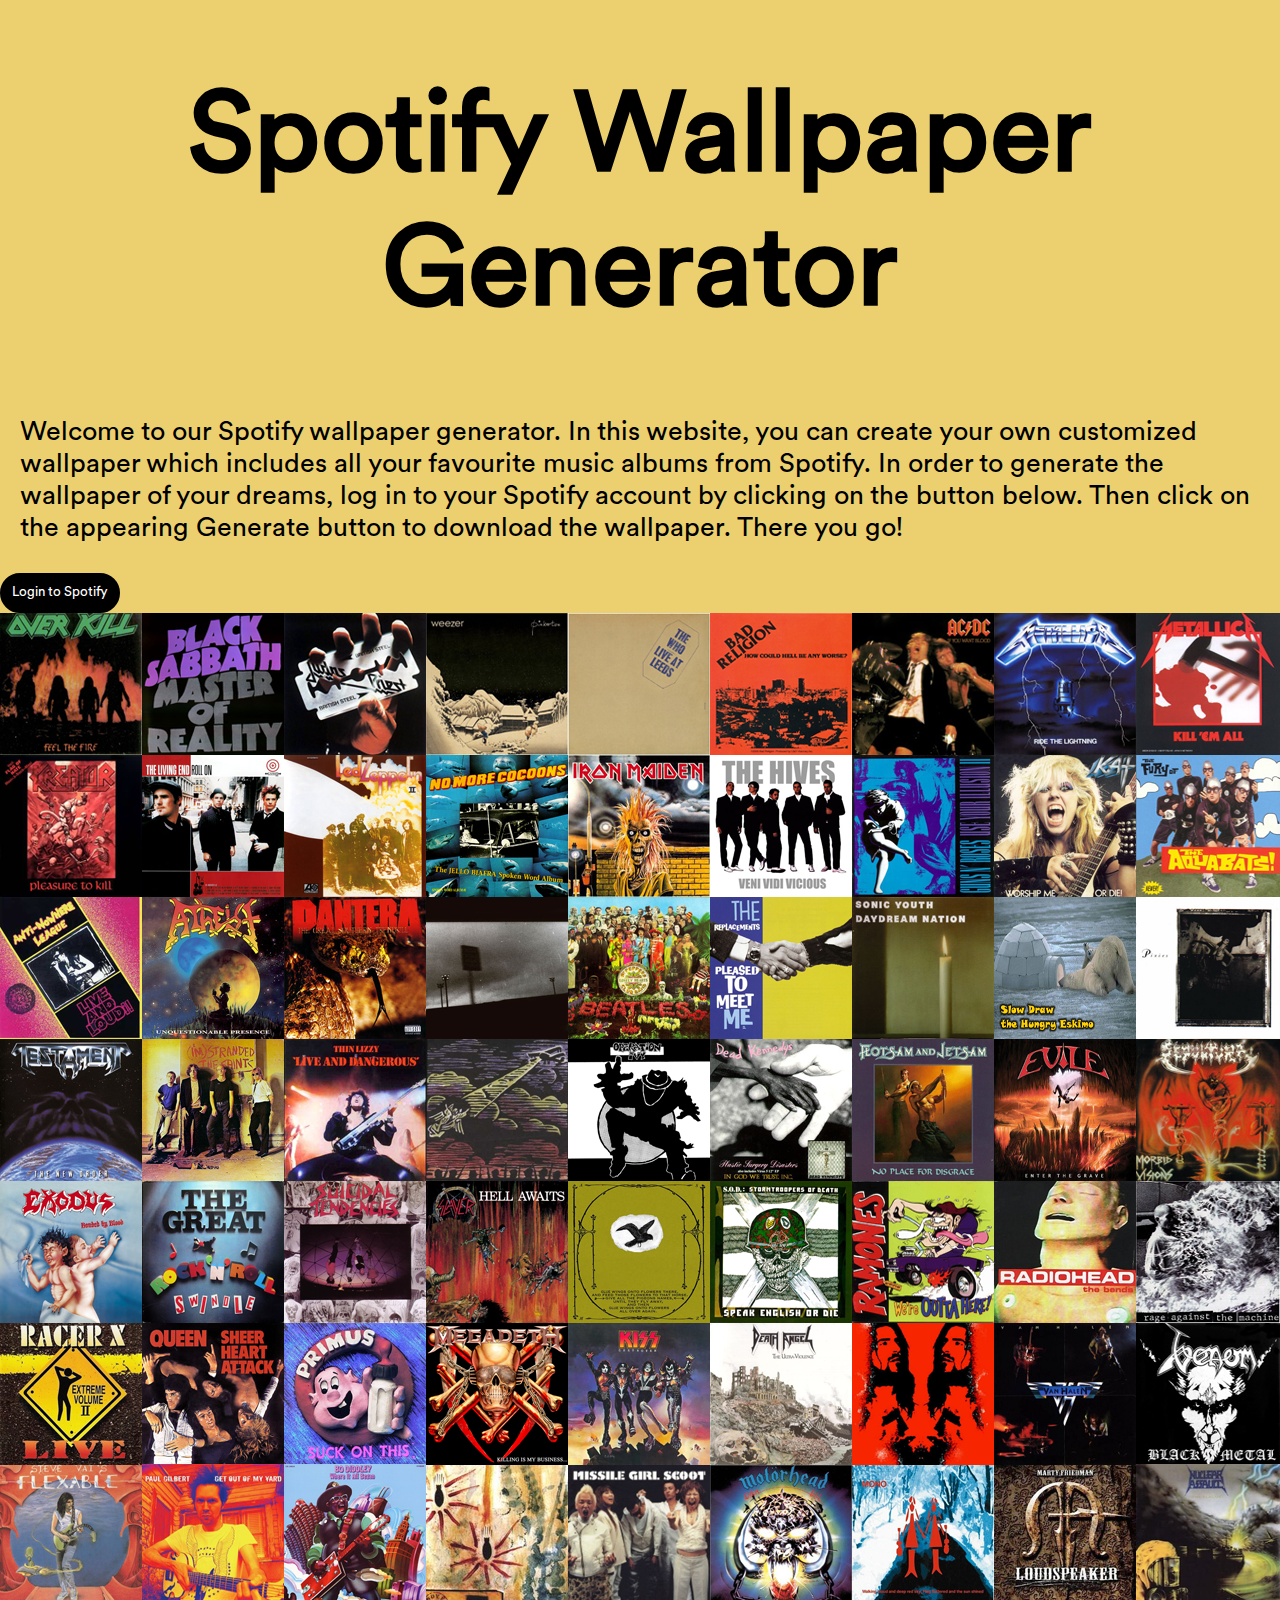
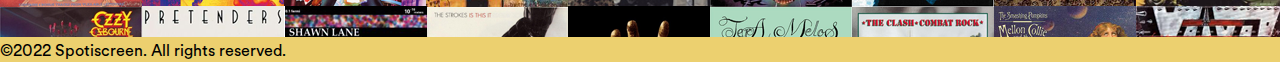
<file: index.html>
<!DOCTYPE html>
<html lang="en">
<head>
    <meta charset="UTF-8">
    <meta http-equiv="X-UA-Compatible" content="IE=edge">
    <meta name="viewport" content="width=device-width, initial-scale=1.0">
    <title>Spotify Wallpaper Generator</title>
    <link rel="stylesheet" href="css/main.css">
</head>
<body>
    <h1>Spotify Wallpaper Generator</h1>

    <p> <!--Texte affiche dans la page d'accueil-->
        Welcome to our Spotify wallpaper generator. In this website,
        you can create your own customized wallpaper which includes
        all your favourite music albums from Spotify. In order to generate the wallpaper of your dreams,
        log in to your Spotify account by clicking on the button below.
        Then click on the appearing Generate button to download the wallpaper.
        There you go!
    </p>
    <button id="spotify">Login to Spotify</button>
    <div id="artists"></div>
    <script src="js/main.js"></script>
    <img src="images/ex_wallpaper.png">
</body>
<div>
    <footer">
    ©2022 Spotiscreen. All rights reserved.
    </footer>
</div>
</html>
</file>
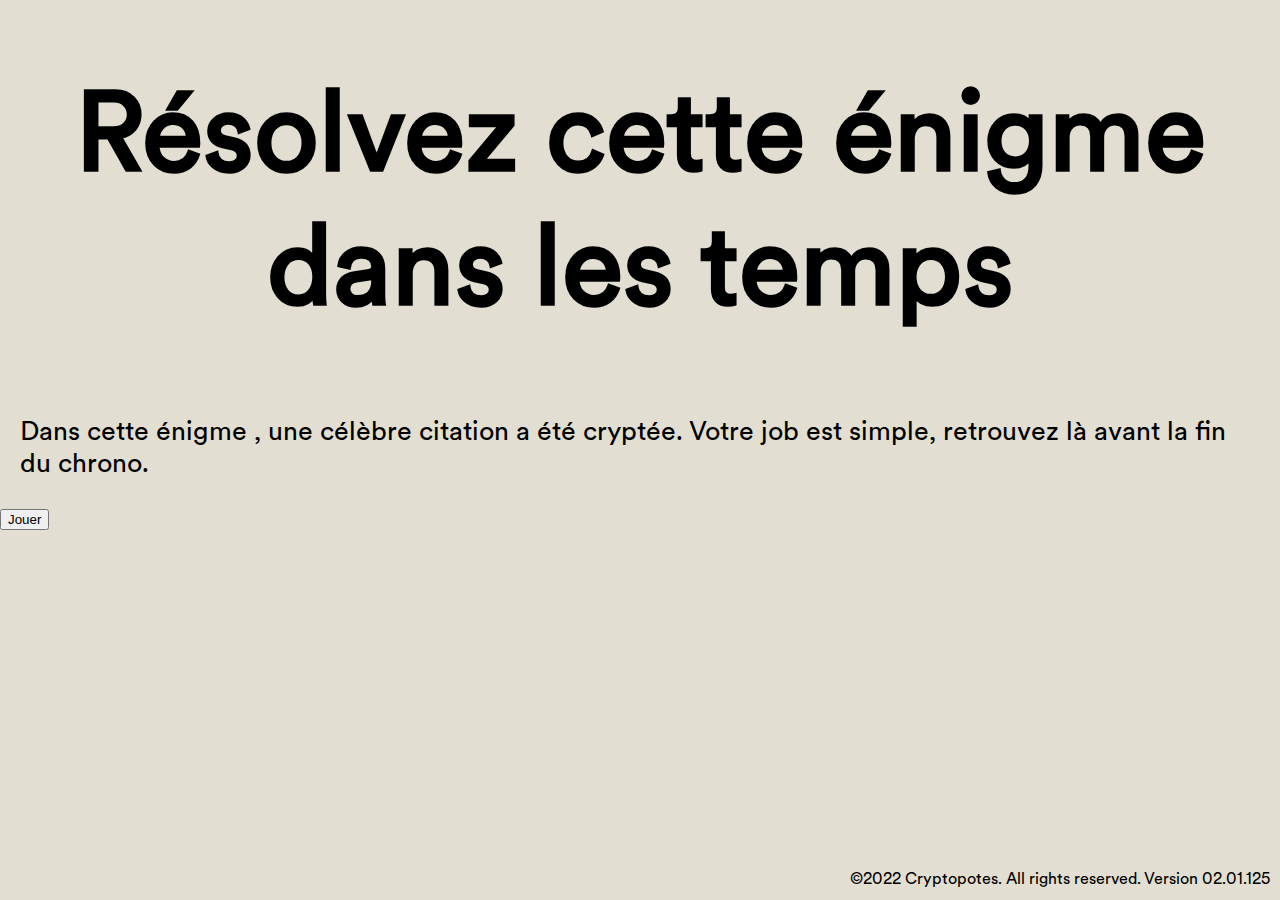
<file: CryptoHome.html>
<!DOCTYPE html>
<html lang="en">
<head>
    <meta charset="UTF-8">
    <meta http-equiv="X-UA-Compatible" content="IE=edge">
    <meta name="viewport" content="width=device-width, initial-scale=1.0">
    <title>Pouvez vous résoudre ce problème ?</title>
    <link rel="stylesheet" href="css/crypto.css">
</head>
<body>
 <h1>Résolvez cette énigme dans les temps </h1>

    <p> <!--Texte affiche dans la page d'accueil-->
        Dans cette énigme , une célèbre citation a été cryptée. Votre job est simple, retrouvez là avant la fin du chrono.

    </p>
    <input type=button id="button" onClick="
    parent.location='CryptoSOlve.html'"
    value='Jouer'>
    <!--OOOO on ajoutera une image de notre jeu OOOO-->
</body>

<div>
    <footer>
    ©2022 Cryptopotes. All rights reserved. Version 02.01.125
    </footer>
</div>
</html>
</file>
<file: css/main.css>
@font-face {
   font-family: 'circular_spotify';
   src: url(../circular-spotify-text-font/CircularSpotifyText-Book.otf);
}

html
{
   background: #ECD06F;
   font-family: 'circular_spotify';

}

body
{
   margin: 0px;
}

h1
{
   text-align: center;
   color: #000;
   font-size: 7rem;
}

p
{
   padding-left: 20px;
   padding-right: 20px;
   align-content: center;
   color: #000;
   font-size: 20pt;
}

button
{
   font-family: 'circular_spotify';
   background-color: #000;
   color: white;
   border: 2px solid #000;
   cursor: pointer;
   border-radius: 30px;
   padding: 10px;

   transition: 0.4s;
}

button:hover
{
   background-color: #ECD06F;
   color: #000;
   

}

button:active
{
   box-shadow: inset 0 0 0 0 rgba(0, 0, 0, 0.2);
}

img
{
   align-self: center;
}

footer
{
   position:absolute;
   bottom: 10px;
   right: 10px;
}
</file>
<file: css/crypto.css>
@font-face {
    font-family: 'circular_spotify';
    src: url(../circular-spotify-text-font/CircularSpotifyText-Book.otf);
 }
 
 html
 {
    background: #e2dfd2;
    font-family: 'circular_spotify';
 
 }
 
 body
 {
    margin: 0px;
 }
 
 h1
 {
    text-align: center;
    color: #000;
    font-size: 7rem;
 }
 
 p
 {
    padding-left: 20px;
    padding-right: 20px;
    align-content: center;
    color: #000;
    font-size: 20pt;
 }
 
 button
 {
    font-family: 'circular_spotify';
    background-color: #000;
    color: white;
    border: 2px solid #000;
    cursor: pointer;
    border-radius: 30px;
    padding: 10px;
 
    transition: 0.4s;
 }
 
 button:hover
 {
    background-color: #dad3ba;
    color: #000;
    
 
 }
 
 button:active
 {
    box-shadow: inset 0 0 0 0 rgba(0, 0, 0, 0.2);
 }
 
 img
 {
    max-width: 100%;
    height: 100%;
 }
 
 footer
 {
   position: absolute;
    bottom: 10px;
    right: 10px;
 }
</file>
